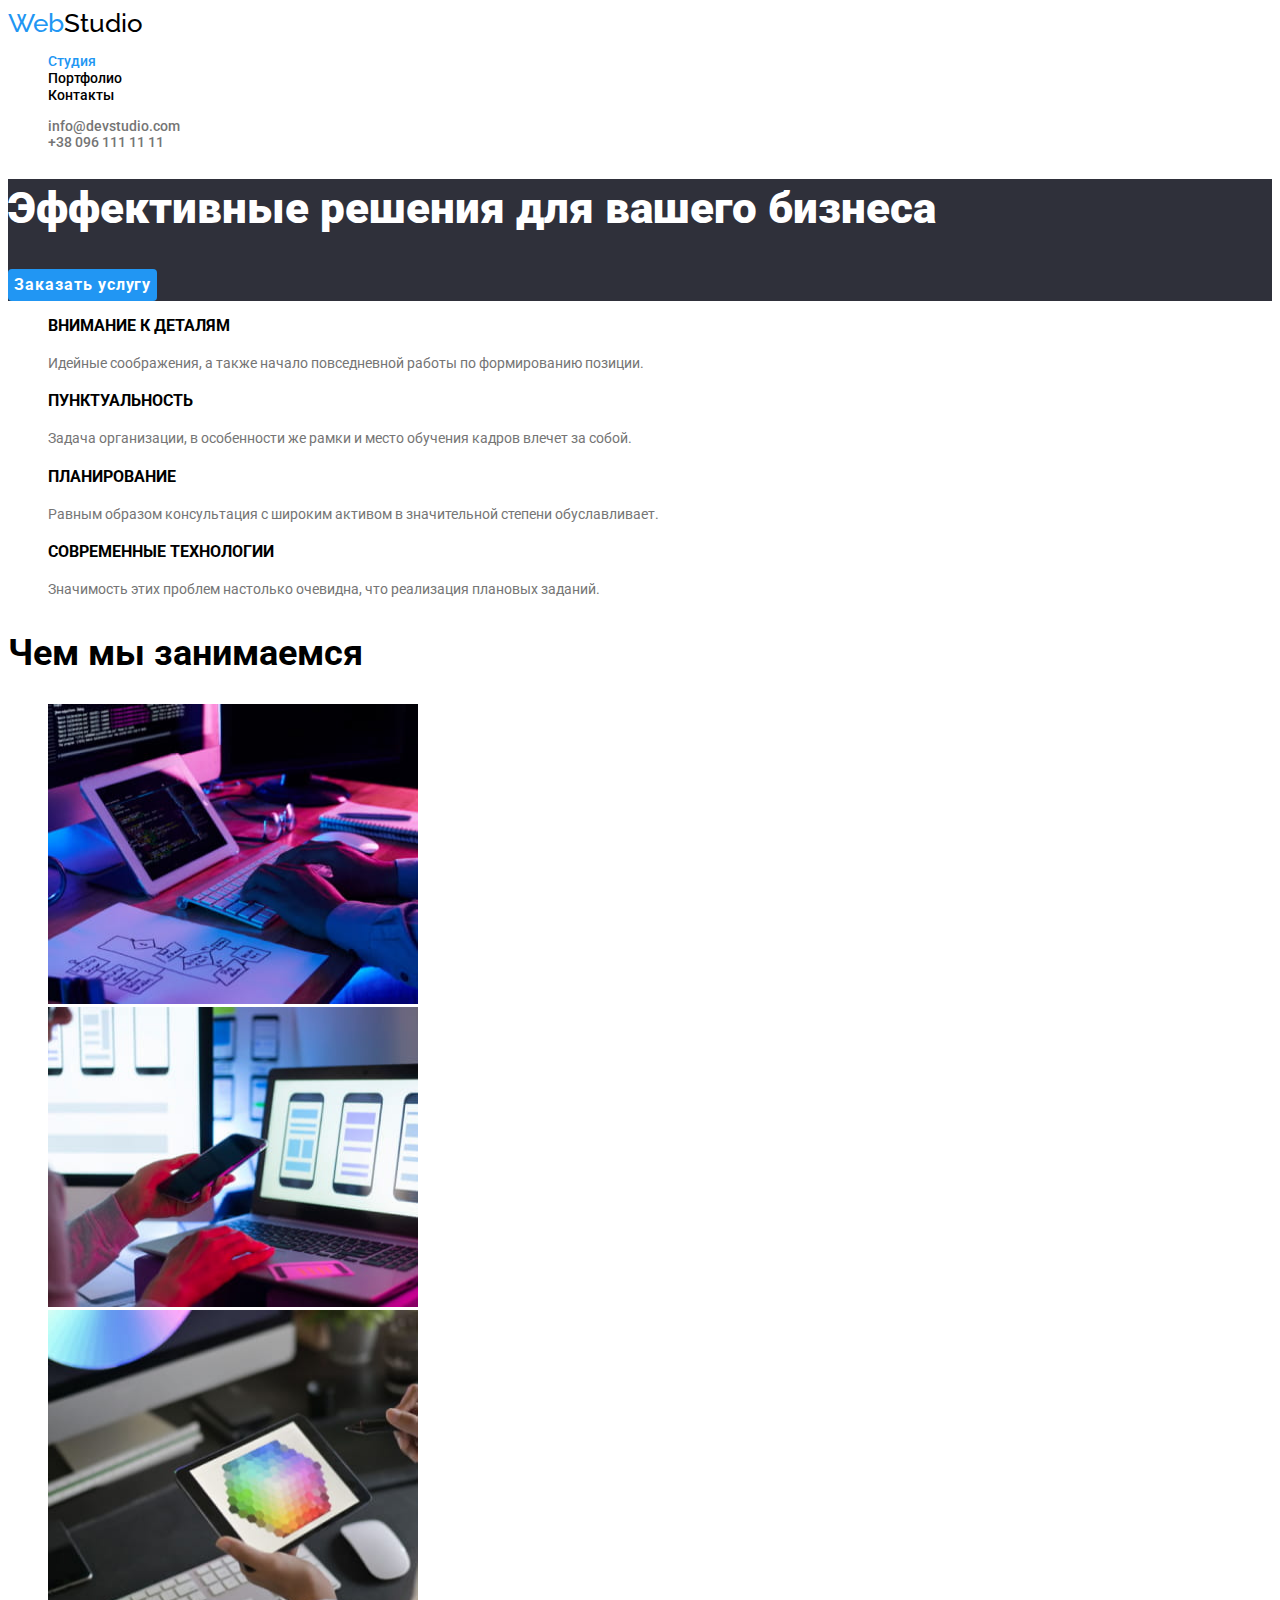
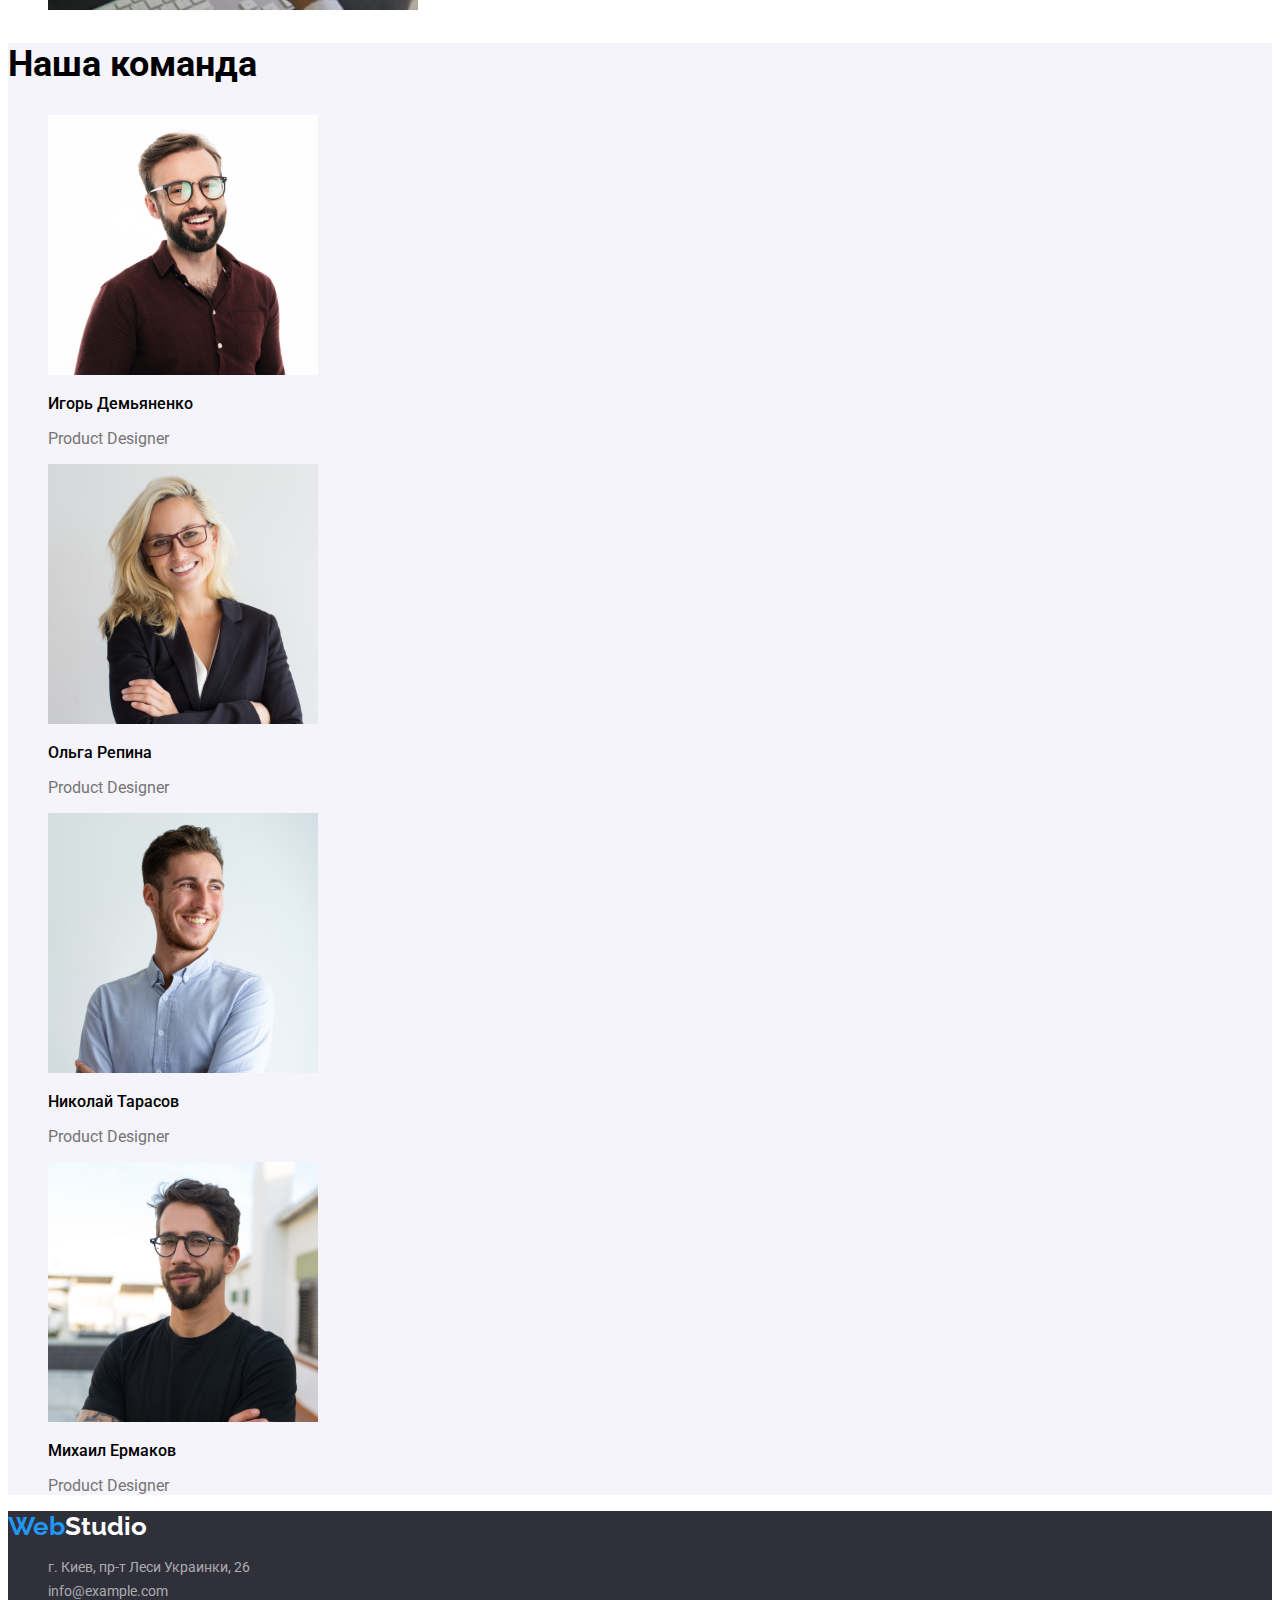
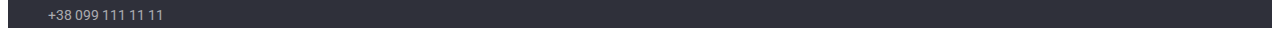
<file: index.html>
<!DOCTYPE html>
<html lang="ru">
<head>
    <meta charset="UTF-8">
    <meta http-equiv="X-UA-Compatible" content="IE=edge">
    <meta name="viewport" content="width=device-width, initial-scale=1.0">
    <title>Webstudio</title>
    <link rel="stylesheet" href="./css/styles.css">
    <link rel="preconnect" href="https://fonts.googleapis.com">
    <link rel="preconnect" href="https://fonts.gstatic.com" crossorigin>
    <link href="https://fonts.googleapis.com/css2?family=Raleway:wght@700&family=Roboto:wght@400;500;700&display=swap"
        rel="stylesheet">
</head>

<body>
    <header>
        <nav>
        <a  class="logo link" href="" lang="en"><span class="logo-var">Web</span>Studio</a>
        <ul class="list menu-list">
            <li><a class="link menu-item active" href="/">Студия</a></li>
            <li><a class="link menu-item" href="./portfolio.html">Портфолио</a></li>
            <li><a class="link menu-item" href="/">Контакты</a></li>
        </ul>
        </nav> 
        <ul class="list">
            <li><a class="link header-email" href="mailto:info@devstudio.com">info@devstudio.com</a></li>
            <li><a class="link header-phone" href="tel:+380961111111">+38 096 111 11 11</a></li>
        </ul>    
    </header>
    <main>

        <!-- PRIORITY--> 

        <section class="title-fon">
            <h1 class="title">Эффективные решения для вашего бизнеса</h1>
            <button class="hero-button" type="button">Заказать услугу</button>
        </section>
        <section>
            <h2 hidden>our features</h2>
            <ul class="list">
                <li><h3 class="priority">ВНИМАНИЕ К ДЕТАЛЯМ</h3>
                    <p class="priority-text">Идейные соображения, а также начало повседневной работы по формированию позиции.</p>
                </li>
                <li><h3 class="priority">ПУНКТУАЛЬНОСТЬ</h3>
                    <p class="priority-text">Задача организации, в особенности же рамки и место обучения кадров влечет за собой.</p>
                </li>
                <li><h3 class="priority">ПЛАНИРОВАНИЕ</h3>
                    <p class="priority-text">Равным образом консультация с широким активом в значительной степени обуславливает.</p>
                </li>
                <li><h3 class="priority">СОВРЕМЕННЫЕ ТЕХНОЛОГИИ</h3>
                    <p class="priority-text">Значимость этих проблем настолько очевидна, что реализация плановых заданий.</p>
                </li>
            </ul>
        </section>

        <!--ABOUT-US-->

        <section>
            <h2 class="about-us">Чем мы занимаемся</h2>
            <ul class="list">
                <li><img src="./image/perfomance/img1.jpg" alt="работа на компьютере" width="370" height="300"></li>
                <li><img src="./image/perfomance/img2.jpg" alt="работа на телефоне" width="370" height="300"></li>
                <li><img src="./image/perfomance/img3.jpg" alt="палитра на планшете" width="370" height="300"></li>
            </ul>
        </section>
        <section class="about-us-fon">
            <h2 class="about-us">Наша команда</h2>
            <ul class="list">
                <li>
                    <img src="./image/personal/person1.jpg" alt="фото Игоря Демьяненко" width="270" height="260">
                    <h3 class="personal">Игорь Демьяненко</h3>
                    <p class="post" lang="en"> Product Designer</p>
                </li>
                <li>
                    <img src="./image/personal/person2.jpg" alt="фото Ольги Репиной" width="270" height="260">
                    <h3 class="personal">Ольга Репина</h3>
                    <p class="post" lang="en">Product Designer</p>
                </li>
                <li>
                    <img src="./image/personal/person3.jpg" alt="фото Николая Тарасова" width="270" height="260">
                    <h3 class="personal">Николай Тарасов</h3>
                    <p class="post" lang="en">Product Designer</p> 
                </li>
                <li>
                    <img src="./image/personal/person4.jpg" alt="фото Михаила Ермакова" width="270" height="260">
                        <h3 class="personal">Михаил Ермаков</h3>
                        <p class="post" lang="en">Product Designer</p> 
                </li>
            </ul>
        </section>
    </main>

    <!-- Footer-->

       <footer class="footer-fon">
        <a class="link footer-logo" href="" lang="en"><span class="logo-var">Web</span>Studio</a>
            <address >
                <ul class="list">
                  <li><a class="link footer-adress" href="https://goo.gl/maps/3euvN3JuRtmbt6wS6" target="_blank" rel="noopener noreferrer">г. Киев, пр-т Леси Украинки, 26</a></li>
                  <li><a class="link footer-adress" href="mailto:info@example.com">info@example.com</a></li>
                  <li><a class="link footer-adress" href="tel:+380991111111">+38 099 111 11 11</a></li>
                </ul>
              </address>
       </footer>
</body>
</html>
</file>
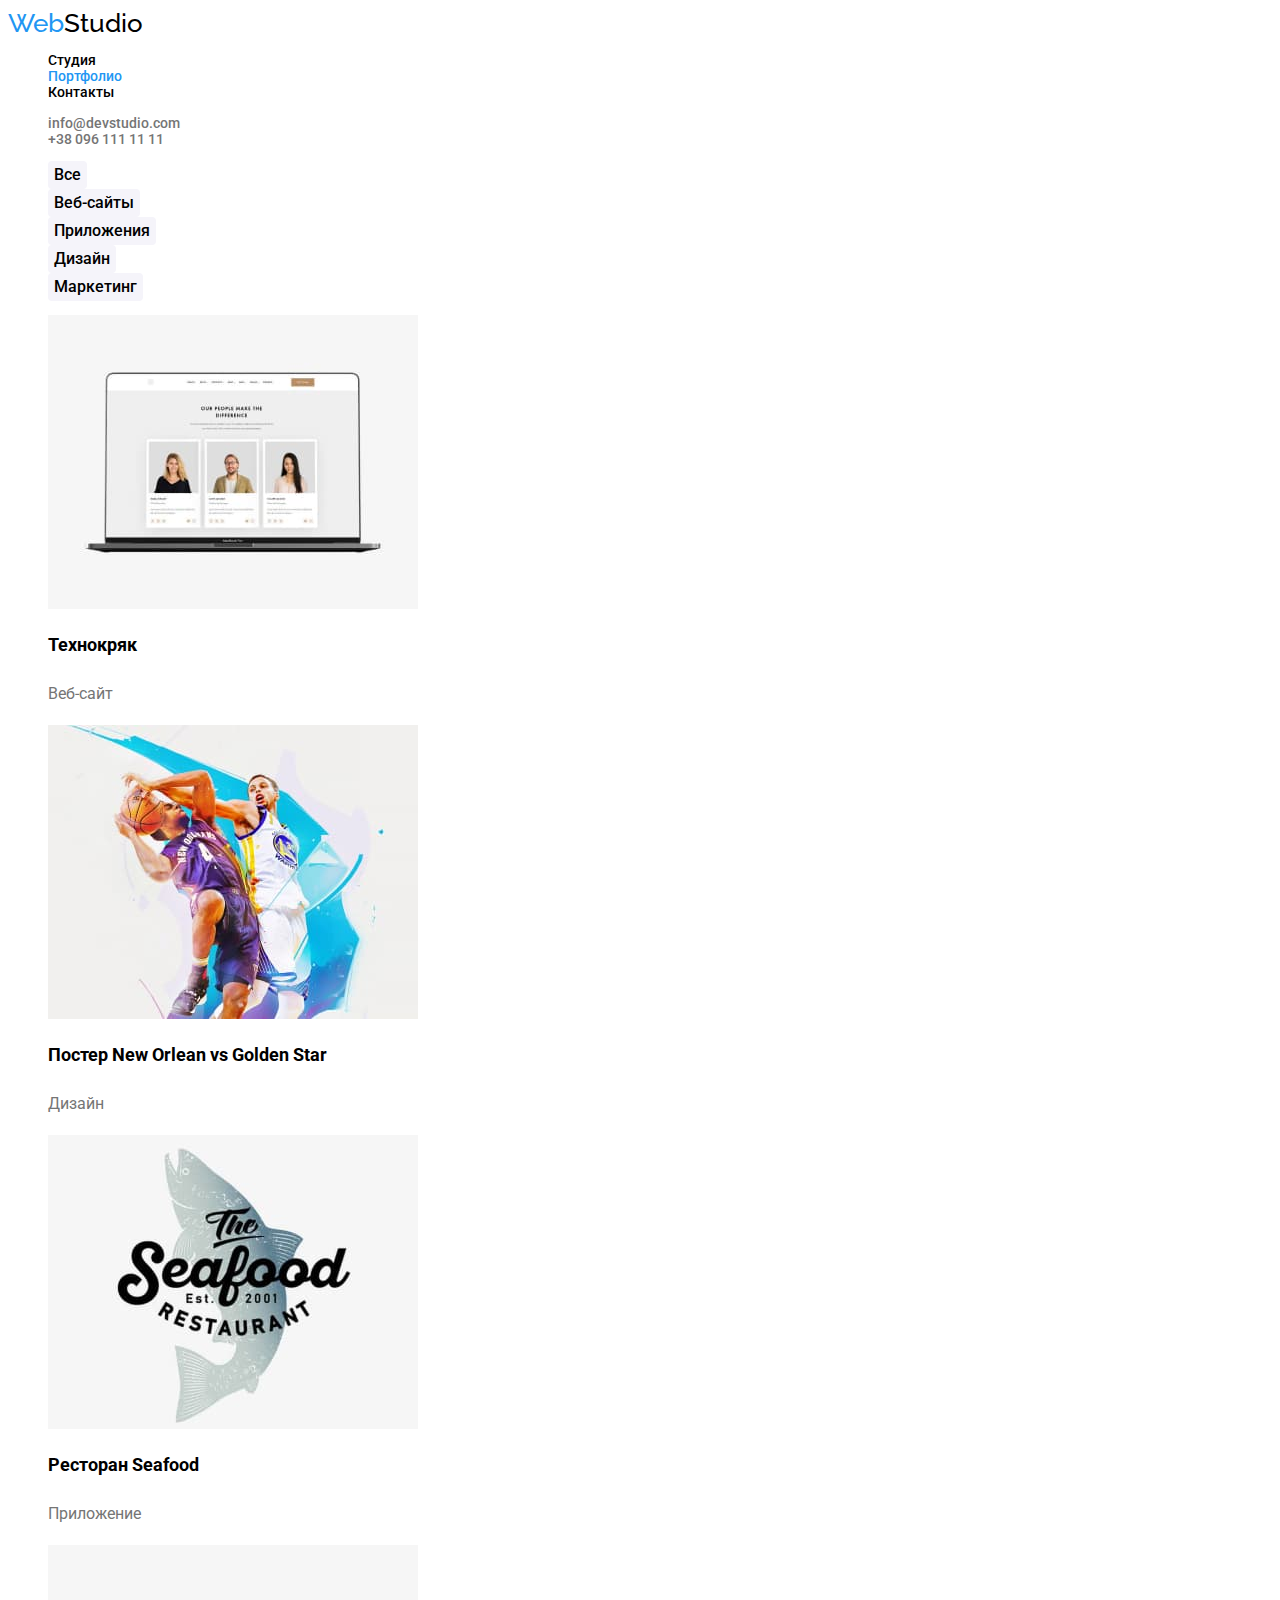
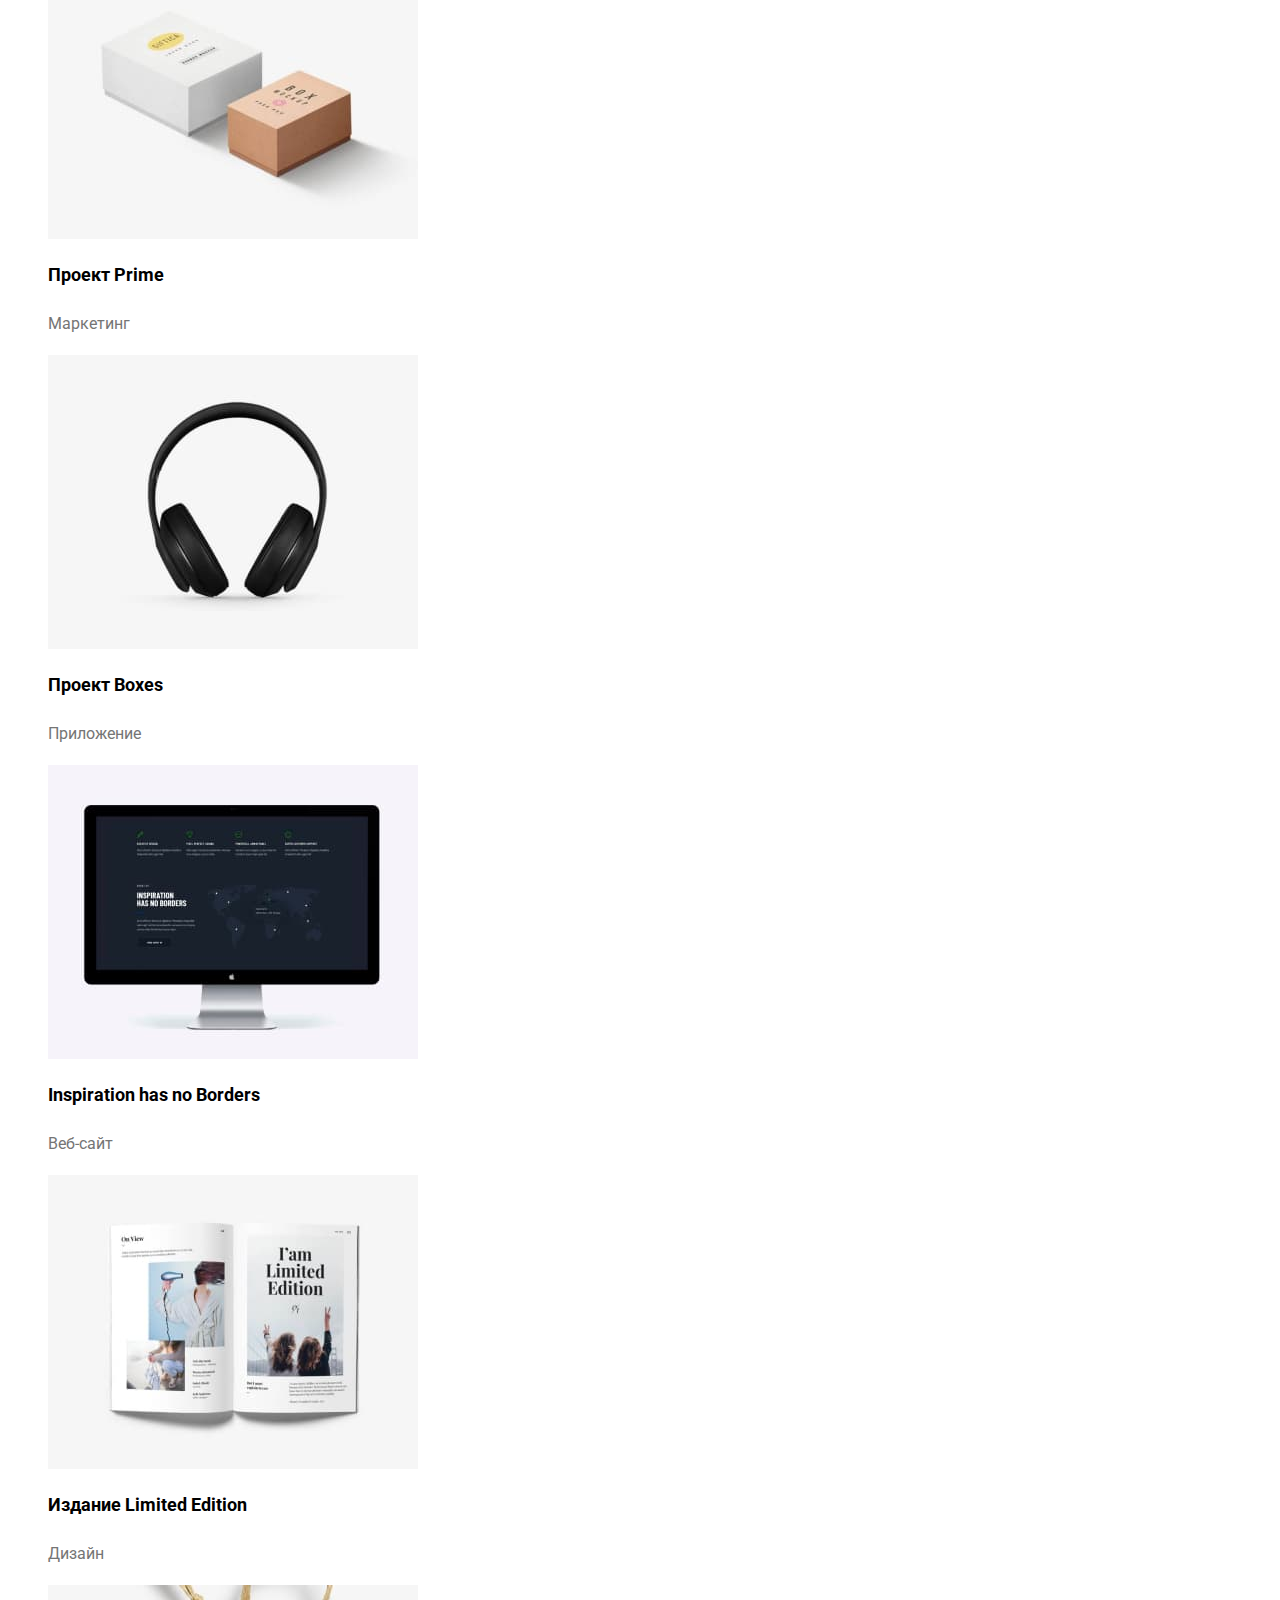
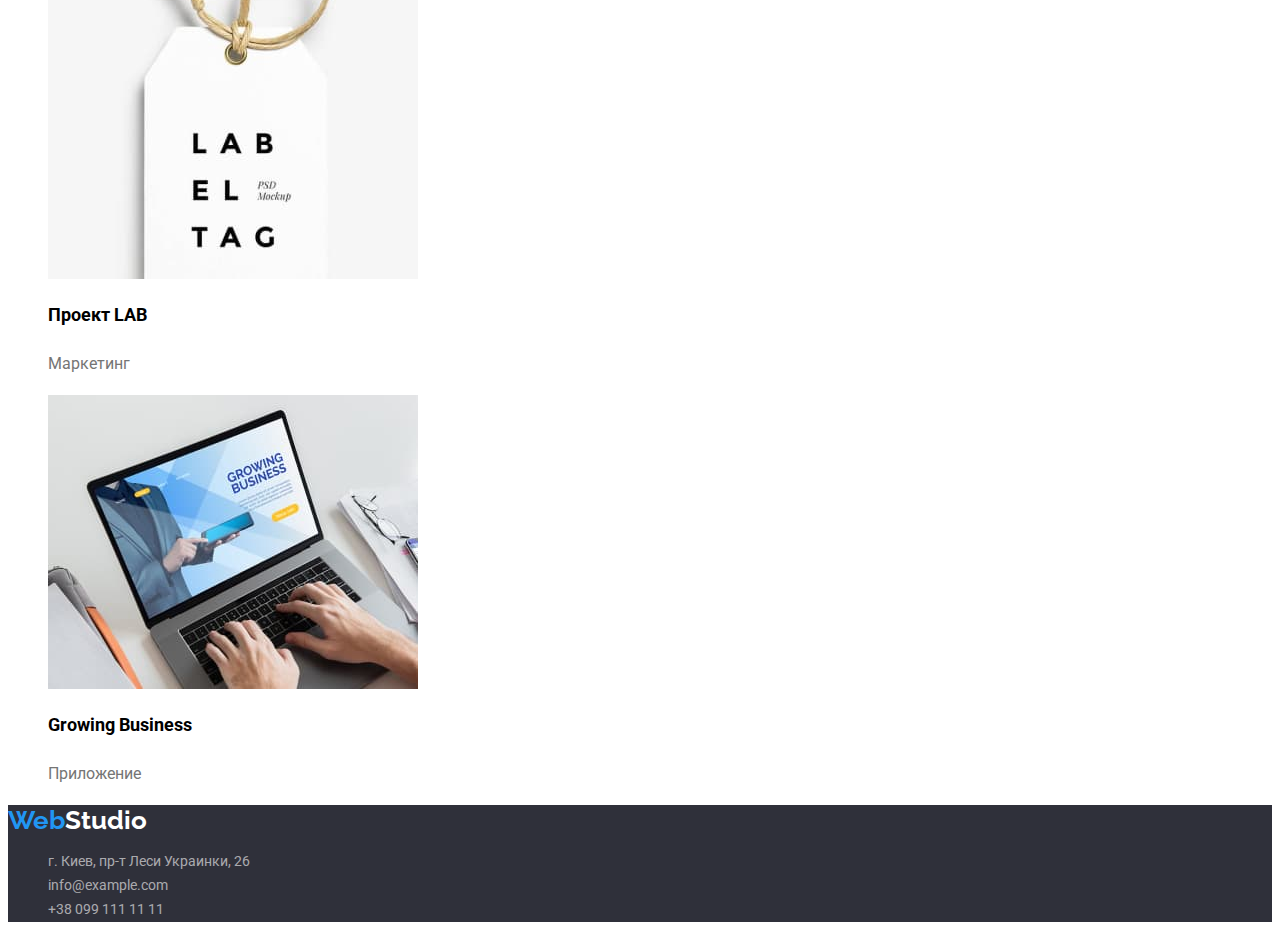
<file: portfolio.html>
<!DOCTYPE html>
<html lang="ru">
<head class="page-header">
    <meta charset="UTF-8">
    <meta http-equiv="X-UA-Compatible" content="IE=edge">
    <meta name="viewport" content="width=device-width, initial-scale=1.0">
    <title>Webstudio</title>
    <link rel="stylesheet" href="./css/styles.css">
    <link rel="preconnect" href="https://fonts.googleapis.com">
    <link rel="preconnect" href="https://fonts.gstatic.com" crossorigin>
    <link href="https://fonts.googleapis.com/css2?family=Raleway:wght@700&family=Roboto:wght@400;500;700&display=swap" rel="stylesheet">
</head>

<body>
    <header class="pege-header">
        <nav class="navigetion">
        <a class="link logo" href="" lang="en"><span class="logo-var">Web</span>Studio</a>
        <ul class=" list menu-list">
            <li class=" link menu-item"><a class="link menu-link link" href="./index.html">Студия</a></li>
            <li class=" link menu-item active"><a class="link menu-link link" href="./portfolio.html">Портфолио</a></li>
            <li class=" link menu-item"><a class="link menu-link link" href="/">Контакты</a></li>
        </ul>
        </nav> 
        <ul class="list">
            <li><a class="link header-email" href="mailto:info@devstudio.com">info@devstudio.com</a></li>
            <li><a class="link header-phone" href="tel:+380961111111">+38 096 111 11 11</a></li>
        </ul>    
    </header>
    <main>
        <section>
        <h1 hidden>Portfolio</h1>
        <ul class="moden-btn list">
            <li><button class="link btn-portfolio" type="button">Все</button></li>
            <li><button class="link btn-portfolio" type="button">Веб-сайты</button></li>
            <li><button class="link btn-portfolio" type="button">Приложения</button></li>
            <li><button class="link btn-portfolio" type="button">Дизайн</button></li>
            <li><button class="link btn-portfolio" type="button">Маркетинг</button></li>
        </ul>
            <ul class="list">
                <li><a><img src="./image/portfolio/website-1.jpg" alt="работа на компьютере" width="370" height="294">
                    <h2 class="descript" >Технокряк</h2>
                    <p class="sub-descript" >Веб-сайт</p></a>
                </li>
                <li><a><img src="./image/portfolio/design-1.jpg" alt="работа на компьютере" width="370" height="294">
                    <h2 class="descript" >Постер<span lang="en"> New Orlean vs Golden Star</span></h2>
                    <p class="sub-descript" >Дизайн</p></a>
                </li>
                <li><a><img src="./image/portfolio/apps-1.jpg" alt="работа на компьютере" width="370" height="294">
                    <h2 class="descript" >Ресторан<span lang="en"> Seafood</span></h2>
                    <p class="sub-descript" >Приложение</p></a>
                </li>
                <li><a><img src="./image/portfolio/apps-2.jpg" alt="работа на компьютере" width="370" height="294">
                    <h2 class="descript" >Проект<span lang="en"> Prime</span></h2>
                    <p class="sub-descript" >Маркетинг</p></a>
                </li>
                <li><a><img src="./image/portfolio/marketing-2.jpg" alt="работа на компьютере" width="370" height="294">
                    <h2 class="descript" >Проект<span lang="en"> Boxes</span></h2>
                    <p class="sub-descript" >Приложение</p></a>
                </li>
                <li><a><img src="./image/portfolio/website-2.jpg" alt="работа на компьютере" width="370" height="294">
                    <h2 class="descript" lang="en">Inspiration has no Borders</h2>
                    <p class="sub-descript" >Веб-сайт</p></a>
                </li>
                <li><a><img src="./image/portfolio/design-3.jpg" alt="работа на компьютере" width="370" height="294">
                    <h2 class="descript" >Издание <span lang="en">Limited Edition</span></h2>
                    <p class="sub-descript" >Дизайн</p></a>
                </li>
                <li><a><img src="./image/portfolio/marketing-3.jpg" alt="работа на компьютере" width="370" height="294">
                    <h2 class="descript" >Проект <span lang="en">LAB</span></h2>
                    <p class="sub-descript" >Маркетинг</p></a>
                </li>
                <li><a><img src="./image/portfolio/apps-3.jpg" alt="работа на компьютере" width="370" height="294">
                    <h2 class="descript" lang="en">Growing Business</h2>
                    <p class="sub-descript" >Приложение</p></a>
                </li>
            </ul>
        </section>
    </main>

    <!-- Footer--> 

        <footer class="footer-fon">
            <a class="link footer-logo" href="" lang="en"><span class="logo-var">Web</span>Studio</a>
            <address>
                <ul class="list">
                    <li><a class="link footer-adress" href="https://goo.gl/maps/3euvN3JuRtmbt6wS6" target="_blank"
                            rel="noopener noreferrer">г. Киев, пр-т Леси Украинки, 26</a></li>
                    <li><a class="link footer-adress" href="mailto:info@example.com">info@example.com</a></li>
                    <li><a class="link footer-adress" href="tel:+380991111111">+38 099 111 11 11</a></li>
                </ul>
            </address>
        </footer>
        </body>
</file>
<file: css/styles.css>
/* Variables */
:root {
    --color-dark: #000;
    --color-light: #fff;
    --accent-color: #2196F3;
    --secondary-color: #757575;
    --footer-color: #2F303A;
    --color-about-us: #F5F4FA;
    --color-tel-mail: rgba(255, 255, 255, 0.6);
    }


/* Global Styles */
body {
    font-family: 'Roboto'; sans-serif;
    font-size: 14px;
    
    color: var(--color-dak);}
.link .list .title .about-us { 
    text-transform: uppercase;
}

.title-fon {
    background-color: var(--footer-color);
}
 
.link {
    font-weight: 500;
    text-decoration: none;
     color: inherit;
    }

.list {
    list-style: none;
.
}
button {
    color: inherit;
    font-family: inherit;
    border: 0;
    border-radius: 4px;
    background-color: transparent;

    cursor: pointer;
   }

.link:hover,
.link:focus{color: var(--accent-color)}
.active{color: var(--accent-color)}


/* Header */

.logo {
    font-family: 'Raleway'; sans-serif;
    font-size: 26px;
    line-height: 1.19;
  
   }
.logo-var {
    color: var(--accent-color);
}
.menu-item {
    font-weight: 500;
    font-size: 14px;
    line-height: 1.14;
    
 }
.header-phone {
    color: var(--secondary-color);
    }
.header-email {
    color: var(--secondary-color);
    }

/* Hero */

.title {
font-weight: 900;
font-size: 44px;
line-height: 1.36;

color: var(--color-light);
}
.hero-button {
font-weight: 700;
font-size: 16px;
line-height: 1.88;

display: flex;
align-items: center;
text-align: center;
letter-spacing: 0.06em;

color: var(--color-light);
background-color: var(--accent-color);
}

/* priority */

.priority {
    font-weight: 700;
    line-height: 1.14;
    
 }
.priority-text {
    line-height: 1.71;
    
    color: var(--secondary-color);
}

/* -ABOUT-US */

.about-us {
    font-weight: 700;
    font-size: 36px;
    line-height: 1.17;
}
 
.personal {
    font-weight: 500;
    font-size: 16px;
    line-height: 1.19;
    
  }

.post {
    font-weight: 400;
    font-size: 16px;
    line-height: 1.19;
    
    color: var(--secondary-color);
}
.about-us-fon {
    background: #F5F4FA;
}

/* Footer */

.footer-logo {
    font-family: 'Raleway'; sans-serif;
    font-weight: 700;
    font-size: 26px;
    line-height: 1.19;
        
    color: var(--color-light);
}


.footer-fon {
    background-color: var(--footer-color);
}

.footer-adress {
    font-style: normal;
    font-weight: 400;
    font-size: 14px;
    line-height: 1.71;
    
    color: var(--color-tel-mail)
}

/*          ---------      PORTFOLIO --------                */


.btn-portfolio {
    font-weight: 500;
    font-size: 16px;
    line-height: 1.63;
    background: #F5F4FA;
    border-radius: 4px;
    }

.descript {
    font-weight: 700;
    font-size: 18px;
    line-height: 2;
    
}

.sub-descript {
    font-weight: 400;
    font-size: 16px;
    line-height: 1.88;
    
    color: var(--secondary-color);
}
</file>
